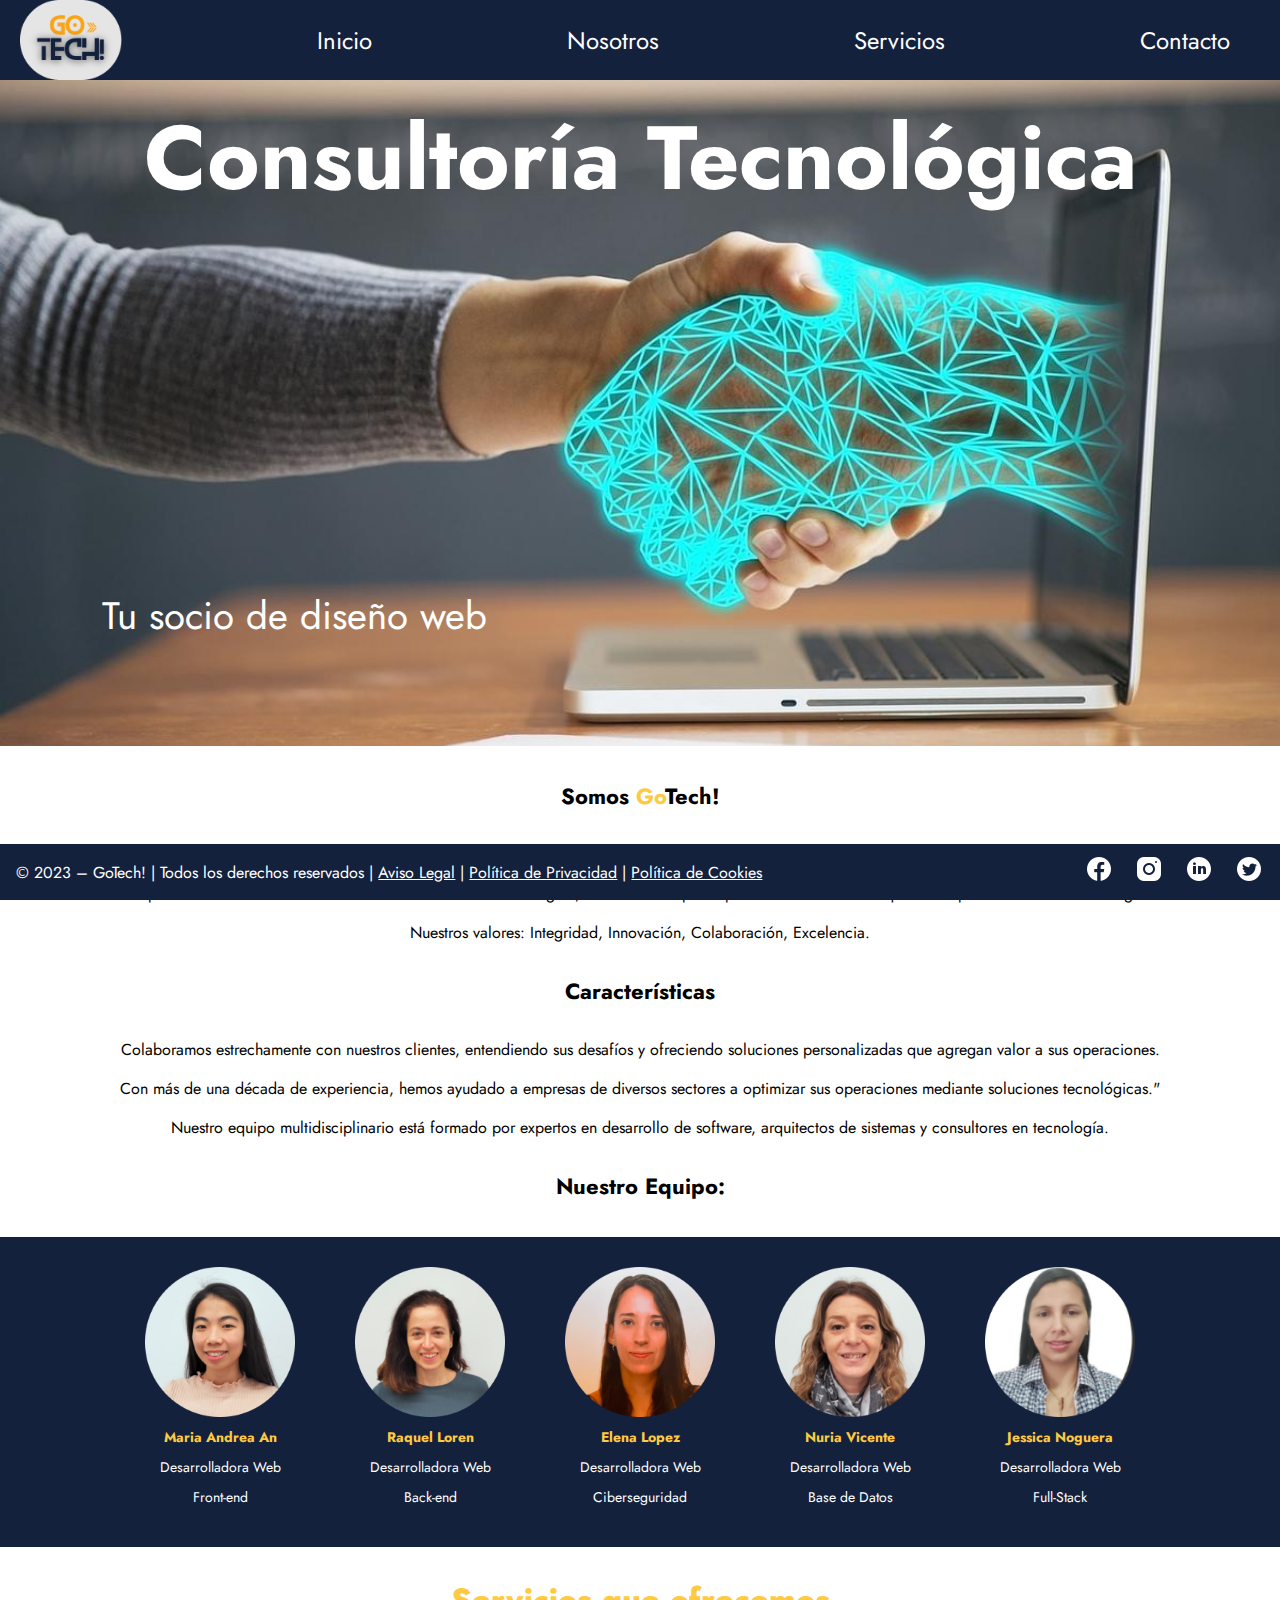
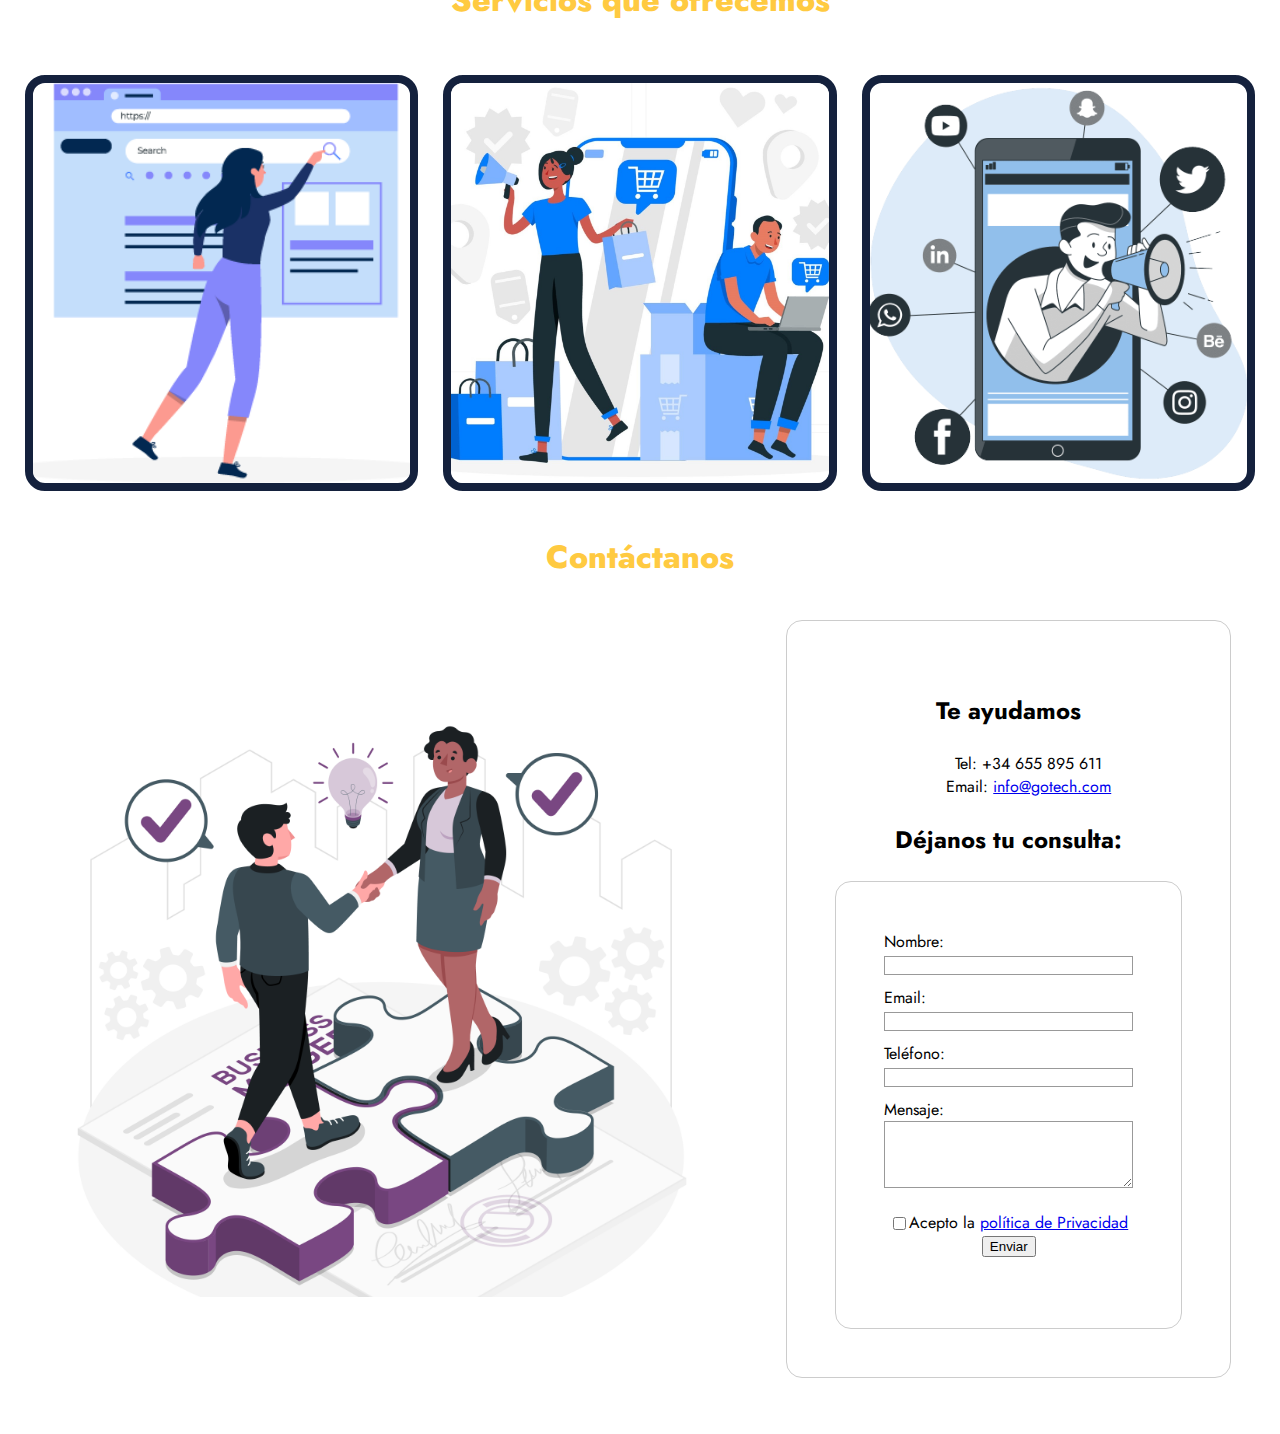
<file: index.html>
<!DOCTYPE html>
<html lang="en">

<head>
  <meta charset="UTF-8">
  <meta name="viewport" content="width=device-width, initial-scale=1.0">
  <title>GoTech! Consultoría Tecnológica</title>
  <link rel="stylesheet" href="styles.css">
  <link rel="stylesheet" href="https://fonts.googleapis.com/css?family=Jost">
  <link href="https://cdn.jsdelivr.net/npm/bootstrap@5.3.2/dist/css/bootstrap.min.css" rel="stylesheet"
    integrity="sha384-T3c6CoIi6uLrA9TneNEoa7RxnatzjcDSCmG1MXxSR1GAsXEV/Dwwykc2MPK8M2HN" crossorigin="anonymous">
</head>

<body>
  <header class="encabezado shadow">
    <nav>
      <img class="logo" src="./imagenes/Logo.png" alt="Logo de GoTech! Consultoria Tecnologica">
      <a class="menu blanco" href="index.html">Inicio</a>
      <a class="menu blanco" href="#inicio--final">Nosotros</a>
      <a class="menu blanco" href="#Servicios">Servicios</a>
      <a class="menu blanco" href="#Contacto">Contacto</a>
    </nav>
  </header>
  <main>
    <section class="inicio">
      <h1 class="inicio--titulo blanco">Consultoría Tecnológica</h1>
      <h2 class="inicio--subtitulo blanco" id="inicio--final">Tu socio de diseño web</h2>
    </section>

    <section id="Nosotros" class="Nosotros">
      <h1 class="gotech">Somos <span class="amarillo">Go</span>Tech!</h1>
      <div class="texto-nosotros">
        <p>Nuestra misión es proporcionar soluciones tecnológicas innovadoras que impulsen el éxito de nuestros
          clientes.</p>
        <p>Aspiramos a ser líderes reconocidos en la consultoría tecnológica, creando un impacto positivo en la forma en
          que las empresas utilizan la tecnología.</p>
        <p>Nuestros valores: Integridad, Innovación, Colaboración, Excelencia.</p>
      </div>
      <h1 class="titulo--caracteristicas">Características</h1>
      <div class="contenido-caracteristicas">
        <p> Colaboramos estrechamente con nuestros clientes, entendiendo sus desafíos y ofreciendo soluciones
          personalizadas que agregan valor a sus operaciones.</p>
        <p> Con más de una década de experiencia, hemos ayudado a empresas de diversos sectores a optimizar sus
          operaciones mediante soluciones tecnológicas."</p>
        <p> Nuestro equipo multidisciplinario está formado por expertos en desarrollo de software, arquitectos de
          sistemas y consultores en tecnología.</p>
      </div>
      <h1 class="titulo-equipo">Nuestro Equipo:</h1>
    </section>

    <section>
      <div class="Developers">
        <div class="foto">
          <div class="Developers_GoTech">
            <div class="overlay">
              <p class="texto">Crear interfaces de usuario atractivas y funcionales.
                Utilizar tecnologías como HTML, CSS y JavaScript para construir la parte visible de las aplicaciones
                web.
                Trabajar con frameworks front-end como React, Angular o Vue.js.</p>
            </div>
            <img src="imagenes/Img Maria.png" class="nosotros--foto" alt="perfil del desarrollador web">
            <h3 class="Developers--nombre">Maria Andrea An</h3>
            <p class="Developers--Funcion">Desarrolladora Web</p>
            <p class="Developers--Funcion">Front-end</p>
          </div>
        </div>

        <div class="foto">
          <div class="Developers_GoTech">
            <div class="overlay">
              <p class="texto">Crear y mantener servidores y bases de datos.
                Desarrollar lógica de negocio y funcionalidades del lado del servidor.
                Utilizar tecnologías back-end como Node.js, Python (Django o Flask), Ruby on Rails, Java (Spring), entre
                otros.</p>
            </div>
            <img src="imagenes/Img Raquel.png" class="nosotros--foto" alt="perfil del desarrollador web">
            <h3 class="Developers--nombre">Raquel Loren</h3>
            <p class="Developers--Funcion">Desarrolladora Web</p>
            <p class="Developers--Funcion">Back-end</p>
          </div>
        </div>

        <div class="foto">
          <div class="Developers_GoTech">
            <div class="overlay">
              <p class="texto">
              <p class="texto">Implementar prácticas de seguridad tanto en el front-end como en el back-end.
                Proteger contra ataques comunes como inyecciones SQL, XSS, CSRF, etc.</p>
            </div>
            <img src="imagenes/Img Elena.png" class="nosotros--foto" alt="perfil del desarrollador web">
            <h3 class="Developers--nombre">Elena Lopez</h3>
            <p class="Developers--Funcion">Desarrolladora Web</p>
            <p class="Developers--Funcion">Ciberseguridad</p>
          </div>
        </div>

        <div class="foto">
          <div class="Developers_GoTech">
            <div class="overlay">
              <p class="texto">
              <p class="texto">Diseñar esquemas de bases de datos.
                Crear consultas SQL para interactuar con bases de datos.
                Utilizar tecnologías como MySQL, PostgreSQL, MongoDB, entre otras.</p>
            </div>
            <img src="imagenes/Img Nuria.png" class="nosotros--foto" alt="perfil del desarrollador web">
            <h3 class="Developers--nombre">Nuria Vicente</h3>
            <p class="Developers--Funcion">Desarrolladora Web</p>
            <p class="Developers--Funcion">Base de Datos</p>
          </div>
        </div>

        <div class="foto">
          <div class="Developers_GoTech">
            <div class="overlay">
              <p class="texto">
              <p class="texto">Conocimiento sólido tanto en el desarrollo del front-end como del back-end, así como
                habilidades para colaborar en un entorno de equipo y adaptarse a nuevas tecnologías.</p>
            </div>
            <img src="imagenes/Img Jessica.png" class="nosotros--foto" alt="perfil del desarrollador web">
            <h3 class="Developers--nombre">Jessica Noguera</h3>
            <p class="Developers--Funcion">Desarrolladora Web</p>
            <p class="Developers--Funcion">Full-Stack</p>
          </div>
        </div>

      </div>
    </section>

    <section id="Servicios">
      <h2 class="seccion--titulo amarillo">Servicios que ofrecemos</h2>
      <div class="servicios--div">
        <div class="servicios--contenedor">
          <img src="imagenes/Imagen Posicionamiento Web.png" class="servicios--img"
            alt="dibujo sobre posicionamiento web">
          <div class="servicios--capa">
            <h5 class="servicios--title">Posicionamiento Web</h5>
            <p class="servicios--p">Posicionamos tus servicios en Google para generar clientes con un alto valor
              comercial. Descubre como impulsamos el posicionamiento de nuestros clientes hasta un +150% en sus primeros
              meses.</p>
          </div>
        </div>
        <div class="servicios--contenedor">
          <img src="imagenes/Imagen Tienda Online.jpg" class="servicios--img" alt="dibujo de una tienda online">
          <div class="servicios--capa">
            <h5 class="servicios--title">Tienda Online</h5>
            <p class="servicios--p">Aumenta tus ventas. Llama a tus clientes más potenciales a tu web. <br>
              Desarrollamos la mejor página web para tu negocio y nos encargamos de impulsar tu tienda online.</p>
          </div>
        </div>
        <div class="servicios--contenedor">
          <img src="imagenes/Imagen Publicidad Online.png" class="servicios--img"
            alt="dibujo de un chico dentro de un móvil con un altavoz del que salen distintos logos de redes sociales">
          <div class="servicios--capa">
            <h5 class="servicios--title">Publicidad Online</h5>
            <p class="servicios--p">Vende de manera inmediata. Hacemos campañas de publicidad online que multiplicarán
              tus ventas manteniendo una inversión óptima. Pega el salto que estás esperando para tu negocio.</p>
          </div>
        </div>
      </div>
    </section>
    <!-- empieza la página de contacto -->
    <section id="Contacto">
      <h2 class="seccion--titulo amarillo">Contáctanos</h2>
      <div class="contacto--div">
        <img class="imagencontacto" src="./imagenes/Imagen Contacto.png" alt="dos personas dándose la mano">
        <div class="form">
          <h3 class="form--titulo">Te ayudamos</h3>
          <ul class="form--datos">
            <li>Tel: +34 655 895 611</li>
            <li>Email: <a href="mailto:info@gotech.com">info@gotech.com</a></li>
          </ul>
          <h3 class="form--titulo">Déjanos tu consulta:</h3>
          <!--elemento contenedor específico para contener formularios-->
          <form action="/my-handling-form-page" method="post" class="form">
            <ul class="form--datospersonales">
              <li class="name">
                <label for="name" class="name--label">Nombre:</label>
                <input class="name--input" type="text" id="name" name="user_name" />
              </li>
              <li class="mail">
                <label for="mail--label" class="email">Email:</label>
                <input class="email--input" type="email" id="mail" name="user_mail" />
              </li>
              <li class="tel">
                <label class="tel--label" for="tel">Teléfono:</label>
                <input class="tel--input" type="tel" id="tel" name="user_tel" />
              </li>
              <li class="msg">
                <label class="msg--label" for="msg">Mensaje:</label>
                <textarea class="msg--textarea" id="msg" name="user_message"></textarea>
              </li>
            </ul>
            <br>
            <label for="privacidad">
              <input class="inline" type="checkbox" id="privacidad" required />Acepto la <a
                href="Pdf/Declaración de privacidad de GoTech.pdf" target="_blank">política de Privacidad</a>
            </label>
            <!--El elemento button-->
            <div class="button-container">
              <button type="button" class="btn btn-warning">Enviar</button>
            </div>
            <br>
          </form>
        </div>
    </section>
  </main>
  <footer class="shadow-lg">
    <p class="footer--texto blanco">© 2023 – GoTech! | Todos los derechos reservados |
      <a class="blanco" href="Pdf/Aviso Legal y Condiciones de Uso de modelosycontratos.pdf" target="_blank">Aviso
        Legal</a> |
      <a class="blanco" href="Pdf/Declaración de privacidad de GoTech.pdf" target="_blank">Política de Privacidad</a> |
      <a class="blanco" href="Pdf/Cookies y tecnología similar.pdf" target="_blank">Política de Cookies</a>
    </p>
    <div class="footer--redes">
      <a href="https://www.facebook.com" target="_blank">
        <img class="footer--logo" src="imagenes/logoFacebook.png"></a>
      <a href="https://www.Instagram.com" target="_blank">
        <img class="footer--logo" src="imagenes/logoInstagram.png"></a>
      <a href="https://www.LinkedIn.com" target="_blank">
        <img class="footer--logo" src="imagenes/logoLinkedIn.png"></a>
      <a href="https://www.Twitter.com" target="_blank">
        <img class="footer--logo" src="imagenes/logoTwitter.png"></a>
    </div>
  </footer>
  <script src="https://cdn.jsdelivr.net/npm/bootstrap@5.3.2/dist/js/bootstrap.bundle.min.js"
    integrity="sha384-C6RzsynM9kWDrMNeT87bh95OGNyZPhcTNXj1NW7RuBCsyN/o0jlpcV8Qyq46cDfL"
    crossorigin="anonymous"></script>
</body>

</html>
</file>
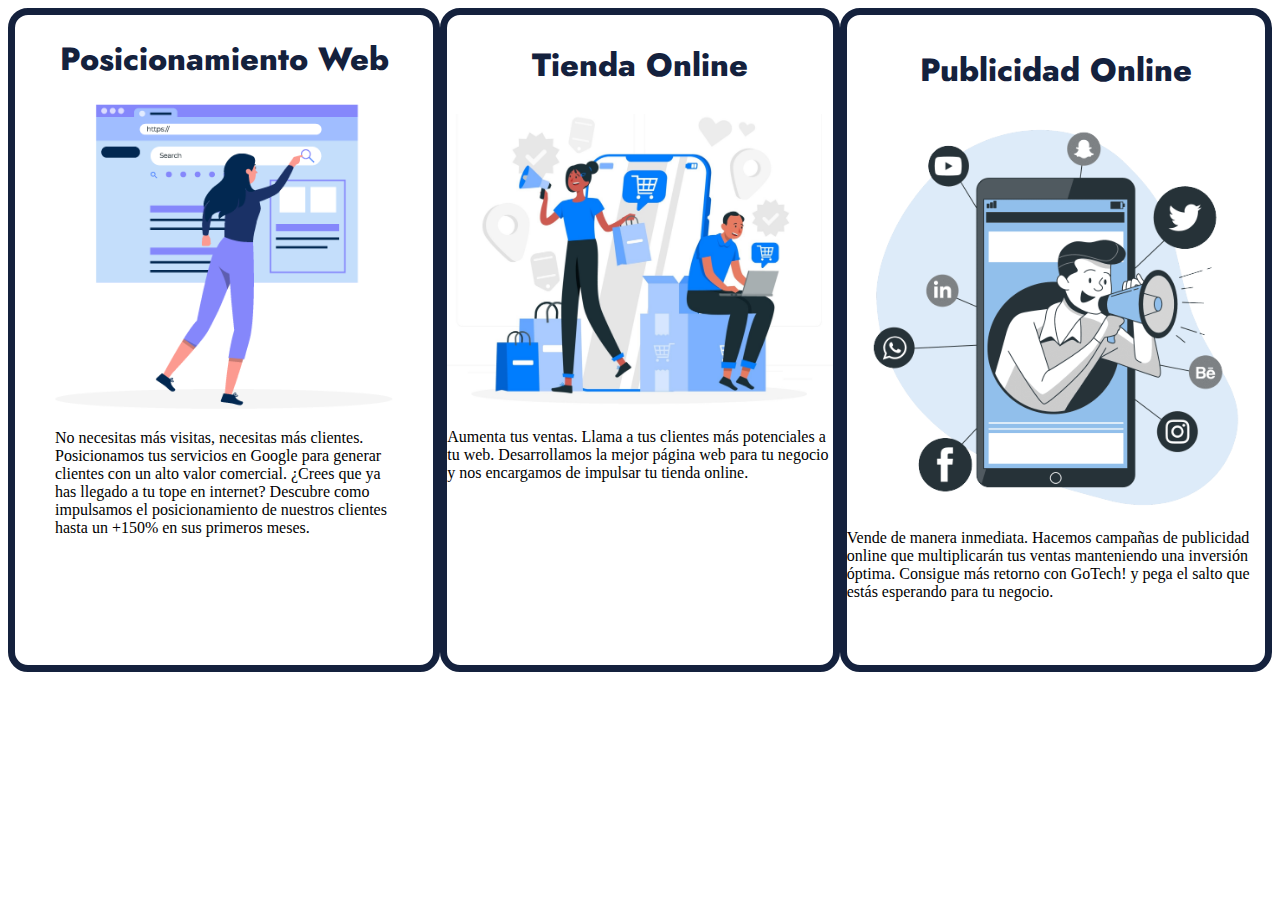
<file: servicios.html>
<!DOCTYPE html>
<html lang="en">
<head>
    <meta charset="UTF-8">
    <meta name="viewport" content="width=device-width, initial-scale=1.0">
    <title>Document</title>
    <link href="servicios.css" rel="stylesheet">
    <link rel="preconnect" href="https://fonts.googleapis.com">
    <link rel="preconnect" href="https://fonts.gstatic.com" crossorigin>
    <link href="https://fonts.googleapis.com/css2?family=Jost:wght@700&display=swap" rel="stylesheet">
</head>
<body>
    <section class="Servicios">
        <div class="Posicionamiento-Web">
            <h1>Posicionamiento Web</h1>
            <figure>
                <img src="imagenes/Imagen Posicionamiento Web.png" class="imagen-posicionamiento-web" alt="dibujo sobre posicionamiento web">
                <figcaption class="texto_posicionamiento_web">
                    <p>No necesitas más visitas, necesitas más clientes. Posicionamos tus servicios en Google para generar clientes con un alto valor comercial. ¿Crees que ya has llegado a tu tope en internet? Descubre como impulsamos el posicionamiento de nuestros clientes hasta un +150% en sus primeros meses.</p>
                </figcaption>
            </figure>
        </div>
        <div class="Tienda-Online">
            <h2>Tienda Online</h2>
            <img src="imagenes/Imagen Tienda Online.jpg" class="imagen-tienda-online" alt="dibujo de una tienda online">
            <p>Aumenta tus ventas. Llama a tus clientes más potenciales a tu web. Desarrollamos la mejor página web para tu negocio y nos encargamos de impulsar tu tienda online.</p>
        </div>
        <div class="Publicidad-Online">
            <h3>Publicidad Online</h3>
            <img src="imagenes/Imagen Publicidad Online.png" class="imagen-publicidad-online" alt="dibujo de un chico dentro de un móvil con un altavoz del que salen distintos logos de redes sociales">
            <p>Vende de manera inmediata. Hacemos campañas de publicidad online que multiplicarán tus ventas manteniendo una inversión óptima. Consigue más retorno con GoTech! y pega el salto que estás esperando para tu negocio.</p>
        </div>
    </section>
</body>
</html>
</file>
<file: styles.css>
html {
    font-family: 'Jost', sans-serif;
}

body {
    margin: 0;
}

.blanco {
    color: #ffffff;
}

.amarillo {
    color: #ffca41;
}

.seccion--titulo {
    text-align: center;
    margin: 30px 0 40px;
    font-weight: 800;
    font-size: 32px;
}

/* Header */

.encabezado {
    position: sticky;
    top: 0;
    z-index: 2;
    width: 100%;
    height: min(10vw, 80px);
    background-color: #14213D;
    display: flex;
}

nav {
    width: 100%;
    height: min(10vw, 80px);
    display: flex;
    align-items: center;
    justify-content: space-between;
    padding: 0 50px 0 20px;
}

.logo {
    height: min(10vw, 80px);
}

.menu {
    text-decoration: none;
    font-size: min(3vw, 24px);
    /* Ajusta el tamaño de la letra */
}

/* Cambiar el color al pasar el ratón */
.menu:hover {
    color: #ffca41;
    /* Puedes cambiar esto al color que desees */
}

/* Agregar bordes al pasar el ratón */
.menu:hover {
    border-bottom: 2px solid #ffca41;
    /* Puedes cambiar esto al color y ancho que desees */
}

/* Inicio */

.inicio {
    background-image: url(imagenes/fondo.jpg);
    width: 100%;
    height: min(85vh, 50vw);
    background-position: center 20%;
    background-size: cover;
    padding: 1vw 0;
    display: flex;
    flex-direction: column;
    justify-content: space-between;
}

.inicio--titulo {
    margin-top: 0;
    text-align: center;
    font-size: 7vw;
    font-weight: 700;
}

.inicio--subtitulo {
    font-size: 3vw;
    font-weight: 400;
    margin-left: 8vw;
    margin-bottom: 10vh;
    text-align: left;
}

/* Nosotros */

.Nosotros {
    display: flex;
    flex-direction: column;
    align-items: center;
    text-align: center;
    padding: 20px;
}

.gotech,
.titulo--caracteristicas,
.titulo-equipo,
.contenido--somos {
    margin-bottom: 15px;
    font-size: 22px;
    font-weight: bold;
}

.Developers {
    display: flex;
    justify-content: center;
    align-items: center;
    flex-wrap: wrap;
    background-color: #14213D;
}

.foto {
    position: relative;
    overflow: hidden;
    margin: 10px;
    padding: 20px;
    max-width: 300px;
    /* Ajusta según tus necesidades */
}

.nosotros--foto {
    display: block;
    max-width: 150px;
    height: auto;
    text-align: center;
}

.overlay {
    position: absolute;
    top: 0;
    left: 0;
    width: 100%;
    height: 100%;
    background: black;
    color: white;
    display: flex;
    flex-direction: column;
    align-items: center;
    justify-content: center;
    opacity: 0;
    transition: opacity 0.3s ease;
    padding: 5px;
    font-size: 12px;
}

.foto:hover .overlay {
    opacity: 1;
}

.texto {
    max-width: 80%;
    /* Ajusta según tus necesidades */
    text-align: center;
    margin: 0 auto;
    z-index: 1;
    /* Asegura que el texto esté por encima de la imagen */
}

.Developers--nombre {
    margin: 10px 0;
    color: #ffca41;
    font-size: 14px;
    text-align: center;
    z-index: 2;
    /* Asegura que el nombre y la función estén por encima del texto */
}

.Developers--Funcion {
    margin: 10px 0;
    font-size: 14px;
    color: white;
    text-align: center;
    z-index: 2;
    /* Asegura que el nombre y la función estén por encima del texto */
}

/*Servicios*/

.servicios--div {
    display: flex;
    justify-content: space-around;
    margin: 1%;
}

.servicios--contenedor {
    position: relative;
    border-radius: 20px;
    border: 8px solid #14213D;
    justify-content: center;
    align-items: center;
    display: flex;
    overflow: hidden;
    cursor: pointer;
    margin: 1%;
    width: 33%;
}

.servicios--img {
    height: 400px;
}

.servicios--capa {
    position: absolute;
    width: 100%;
    height: 100%;
    background: rgba(4, 69, 80, 0.9);
    transition: all 500ms ease-out;
    opacity: 0;
    visibility: hidden;
    text-align: center;
    align-self: center;
    padding: 10px;
    display: flex;
    flex-direction: column;
    justify-content: center;
}

.servicios--contenedor:hover>.servicios--capa {
    opacity: 1;
    visibility: visible;
}

.servicios--contenedor:hover>.servicios--title {
    margin-top: 70px;
    margin-bottom: 15px;
}

.servicios--contenedor:hover>.servicios--img {
    transform: scale(1.3);
}

.servicios--p {
    color: #ffffff;
    font-size: 18px;
    line-height: 1.5;
    width: 100%;
}

.servicios--title {
    text-align: center;
    font-size: 24px;
    font-weight: 500;
    line-height: 46px;
    color: #ffffff;
}

/* Contacto */

.contacto--div {
    display: flex;
    justify-content: space-around;
    align-items: center;
}

.imagencontacto {
    width: 50%;
    /* ancho de la imagen de dos personas */
}

.form {
    /* formulario */
    padding: 3em;
    border: 0.5px solid #ccc;
    border-radius: 1em;
    margin-left: 0em;
    margin-right: 0em;
    text-align: center;
}

.form--titulo {
    font-size: 24px;
    text-align: center;
}

.form--datos {
    list-style: none;
    text-align: center;
}

.form--datospersonales {
    list-style: none;
    padding: 0;
    margin: 0;
    text-align: left;
}

/* selecciona todos los elementos list item (li) que siguen directamente a otro elemento li dentro de un formulario y les aplicará un margen superior de 1em, para espaciar entre elementos de lista consecutivos */
form li+li {
    margin-top: 10px;
}

label {
    /* Tamaño y alineación uniforme */
    display: inline-block;
}

input,
textarea {
    /* Para asegurarse de que todos los campos de texto tienen la misma configuración de letra
       Por defecto, las áreas de texto tienen un tipo de letra monoespaciada */
    font: 1em;
    /* Tamaño uniforme del campo de texto */
    width: 100%;
    box-sizing: border-box;
    /* Hacer coincidir los bordes del campo del formulario */
    border: 1px solid #999;
}

input:focus,
textarea:focus {
    /* Destacado adicional para elementos que tienen el cursor */
    border-color: #000;
}

textarea {
    /* Alinear los campos de texto multilínea con sus etiquetas */
    vertical-align: top;

    /* Proporcionar espacio para escribir texto */
    height: 5em;
}

.inline {
    width: unset;
    display: inline;
    vertical-align: middle;
}

/* Footer */

footer {
    position: sticky;
    bottom: 0;
    z-index: 2;
    background-color: #14213D;
    padding: 0 0.5vw;
    display: flex;
    justify-content: space-between;
    align-items: center;
}

.footer--texto {
    margin: auto 10px;
    font-size: min(1.5vw, 16px);
}

.footer--redes {
    display: flex;
}

.footer--logo {
    margin: 10px;
    width: min(2.5vw, 30px);
    height: auto;
    /* Mantiene la proporción de aspecto */
}

/* media query for smaller screens */
@media screen and (max-width: 1000px) {

    .Nosotros {
        padding: 10px;
    }

    .servicios--div {
        display: flex;
        flex-direction: column;
        /* Cambia la dirección a columna en pantallas pequeñas */
        height: 800px;
    }

    .servicios--contenedor {
        width: unset;
    }

    .contacto--div {
        width: 100%;
    }

    .form {
        width: 100%;
        margin-left: auto;
        /* Center the form horizontally */
        margin-right: auto;
    }

    label {
        width: auto;
        /* Allow labels to take full width on smaller screens */
        text-align: left;
        /* Adjust label alignment */
    }

    .button-container {
        text-align: center;
        /* Centrar el botón dentro de este contenedor */
    }

    /* media query para ocultar al imagen de dos personas .imagencontacto en pantallas de menos de 768px */
    .imagencontacto {
        display: none;
    }

    .inicio--subtitulo {
        margin-bottom: 8%;
    }

}

/* media query for smaller screens */
@media screen and (max-width: 768px) {

    .footer--texto {
        font-size: 11px;
        margin: auto 10px;
    }

    .footer--logo {
        width: 20px;
    }

    .inicio--subtitulo {
        margin-bottom: 8%;
    }
}
</file>
<file: servicios.css>
.Servicios {
    display: flex;
    justify-content: space-around;
}

.Posicionamiento-Web {
width: 460px;
height: 650px;
top: 1862px;
left: 30px;
border-radius: 20px;
border: 7px solid #14213D;
}

h1 {
    font-family: 'Jost', sans-serif;
    text-align: center;
    font-size: 32px;
    font-weight: 800;
    line-height: 46px;
    letter-spacing: 0em;
    color: #14213D;
}

.imagen-posicionamiento-web {
    max-width: 100%;
}

.Tienda-Online {
    width: 424px;
    height: 650px;
    top: 1862px;
    left: 508px;
    border-radius: 20px;
    border: 7px solid #14213D;
}

h2 {
    font-family: 'Jost', sans-serif;
    text-align: center;
    font-size: 32px;
    font-weight: 800;
    line-height: 46px;
    letter-spacing: 0em;
    color: #14213D;
}

.imagen-tienda-online {
    max-width: 100%;
}

.Publicidad-Online {
    width: 460px;
    height: 650px;
    top: 1862px;
    left: 950px;
    border-radius: 20px;
    border: 7px solid #14213D;
}

h3 {
    font-family: 'Jost', sans-serif;
    text-align: center;
    font-size: 32px;
    font-weight: 800;
    line-height: 46px;
    letter-spacing: 0em;
    color: #14213D;
}

.imagen-publicidad-online {
    max-width: 100%;
}
</file>
